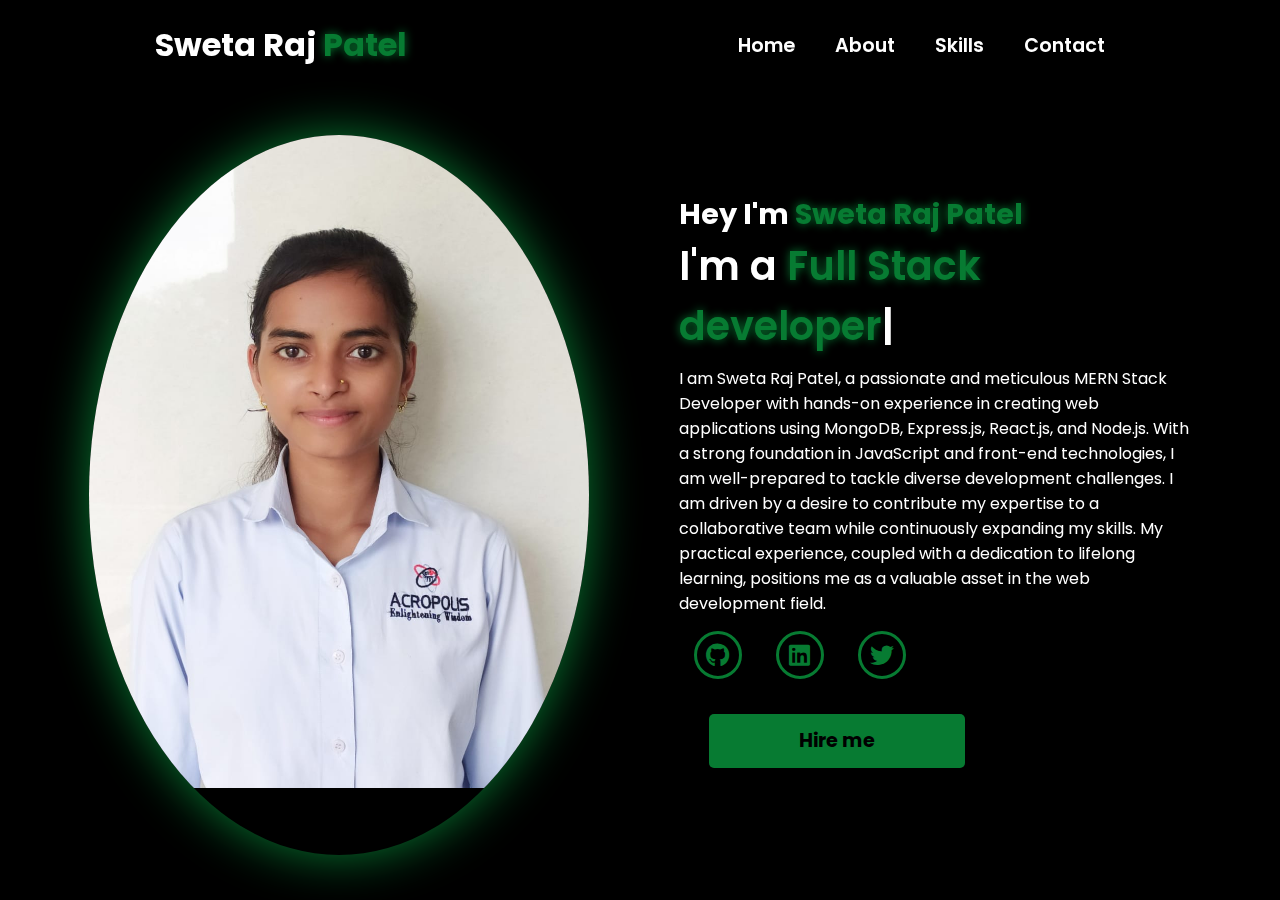
<file: index.html>
<!DOCTYPE html>
<html lang="en">
<head>
    <meta charset="UTF-8">
    <meta name="viewport" content="width=device-width, initial-scale=1.0">
    <link rel="stylesheet" href="https://cdnjs.cloudflare.com/ajax/libs/font-awesome/6.5.1/css/all.min.css">
    <link rel="stylesheet" href="https://unpkg.com/aos@next/dist/aos.css" />
    <link rel="stylesheet" href="style.css">
    <title>Sweta Portfolio</title>
</head>
<body>
    <nav>
        <div class="nav-container">
            <div class="logo" data-aos="zoom-in" data-aos-duration="1500">
                Sweta Raj <span>Patel</span>
            </div>
            <div class="links">
                <div class="link" data-aos="fade-up" data-aos-duration="1500" data-aos-delay="100"><a href="/">Home</a></div>
                <div class="link" data-aos="fade-up" data-aos-duration="1500" data-aos-delay="200"><a href="about.html">About</a></div>
                <div class="link" data-aos="fade-up" data-aos-duration="1500" data-aos-delay="300"><a href="skill.html">Skills</a></div>
                <div class="link" data-aos="fade-up" data-aos-duration="1500" data-aos-delay="500"><a href="contact.html">Contact</a></div>
        </div>
        <i class="fa-solid fa-bars hamburg" onclick="hamburg()"></i>
    </div>
        <div class="dropdown">
            <div class="links">
                <a href="#">Home</a>
                <a href="#">About</a>
                <a href="#">Skills</a>
                <a href="#">Contact</a>
                <i class="fa-solid fa-xmark cancel" onclick="cancel()"></i>
            </div>
        </div>
    </nav>
    <section>
        <div class="main-container">
            <div class="image" data-aos="zoom-out" data-aos-duration="3000">
                <img src="srpprofessional.jpg" alt="">
            </div>
            <div class="content">
                <h1 data-aos="fade-left" data-aos-duration="1500" data-aos-delay="700">Hey I'm <span>Sweta Raj Patel</span></h1>
                <div class="typewriter" data-aos="fade-right" data-aos-duration="1500" data-aos-delay="900">I'm a <span class="typewriter-text">Full Stack developer</span><label for="">|</label></div>
                <p data-aos="flip-down" data-aos-duration="1500" data-aos-delay="1100">I am Sweta Raj Patel, a passionate and meticulous MERN Stack Developer with hands-on experience in creating web applications using MongoDB, Express.js, React.js, and Node.js. With a strong foundation in JavaScript and front-end technologies, I am well-prepared to tackle diverse development challenges. I am driven by a desire to contribute my expertise to a collaborative team while continuously expanding my skills. My practical experience, coupled with a dedication to lifelong learning, positions me as a valuable asset in the web development field.</p>
                <div class="social-links">
                    <a href="https://github.com/Swetarajpatel281" data-aos="fade-up" data-aos-duration="1500" data-aos-delay="1300"><i class="fa-brands fa-github"></i></a>
                    <a href="https://www.linkedin.com/in/sweta-raj-patel-705314259" data-aos="fade-up" data-aos-duration="1500" data-aos-delay="1500"><i class="fa-brands fa-linkedin"></i></a>
                    <a href="https://x.com/home" data-aos="fade-up" data-aos-duration="1500" data-aos-delay="1600"><i class="fa-brands fa-twitter"></i></a>
                </div>
                <div class="btn" data-aos="zoom-in" data-aos-duration="1500" data-aos-delay="1800">
                    <button class="hire-btn"><a href="contact.html">Hire me</a></button>
                </div>
            </div>
        </div>
    </section>
    <script src="https://unpkg.com/aos@next/dist/aos.js"></script>
    <script>
      AOS.init({offset:0});
    </script>
    <script src="index.js"></script>
</body>
</html>
</file>
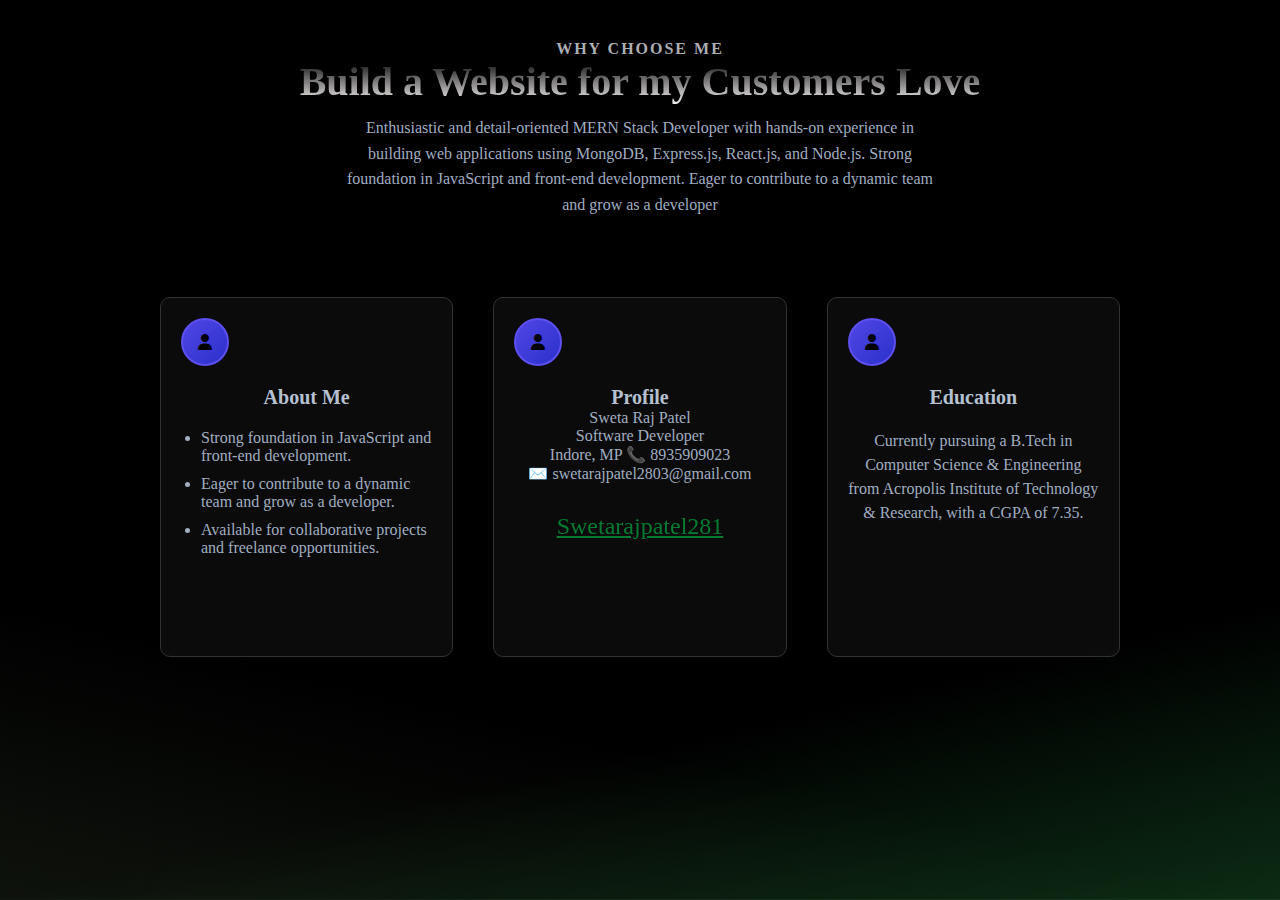
<file: about.html>
<!DOCTYPE html>
<html lang="en">
<head>
    <meta charset="UTF-8">
    <meta name="viewport" content="width=device-width, initial-scale=1.0">
    <link rel="stylesheet" href="https://cdnjs.cloudflare.com/ajax/libs/font-awesome/6.5.1/css/all.min.css">
    <link rel="stylesheet" href="https://unpkg.com/aos@next/dist/aos.css" />
    <link rel="stylesheet" href="about.css">
    <title>about</title>
</head>
<body>
    <div class="main">
        <section id="features" class="features-section">
            
            <div class="section-heading">
                <span class="section-subtitle">Why choose Me</span>
                <h2 class="section-title">Build a Website for my Customers Love</h2>
                <p class="section-description">
                    Enthusiastic and detail-oriented MERN Stack Developer with hands-on experience in
                    building web applications using MongoDB, Express.js, React.js, and Node.js. Strong
                    foundation in JavaScript and front-end development. Eager to contribute to a dynamic team
                    and grow as a developer
                </p>
            </div>
    
            <div class="features-grid">
                <div class="feature-item">
                    <div class="feature-icon">
                        <i class="fas fa-user"></i>
                    </div>
                    <h3 class="feature-title">About Me</h3>
                    <ul class="about-list">
                        <li>Strong foundation in JavaScript and front-end development.</li>
                        <li>Eager to contribute to a dynamic team and grow as a developer.</li>
                        <li>Available for collaborative projects and freelance opportunities.</li>
                    </ul>
                </div>
    
                <div class="feature-item about-me">
                    <div class="feature-icon">
                        <i class="fas fa-user"></i>
                    </div>
                  
                    <h3 class="feature-title">Profile</h3>
                   
                    <div class="profile">
                        <p>
                            Sweta Raj Patel
                            <br>
                          Software Developer
                          <br>
                          Indore, MP
                         📞 8935909023
                         <br>
                         ✉️ swetarajpatel2803@gmail.com
                         <br>
                            <a href="https://github.com/Swetarajpatel281" data-aos="fade-up" data-aos-duration="1500" data-aos-delay="1300">
                            <p> Swetarajpatel281</p> </a>
                        
                         </p>
                    </div>
                   
                </div>
    
                <div class="feature-item">
                    <div class="feature-icon">
                        <i class="fas fa-user"></i>
                    </div>
                    <h3 class="feature-title">Education</h3>
                    <p class="feature-description">
                        Currently pursuing a B.Tech in Computer Science & Engineering from Acropolis Institute of Technology & Research, with a CGPA of 7.35.
                    </p>
                </div>
            </div>
    
            <div class="background-gradient-left"></div>
            <div class="background-gradient-right"></div>
            
        </section>
    </div>
    <script src="https://unpkg.com/aos@next/dist/aos.js"></script>
    <script>
      AOS.init({offset:0});
    </script>
    
     <script src="index.js"></script>
</body>
</html>
</file>
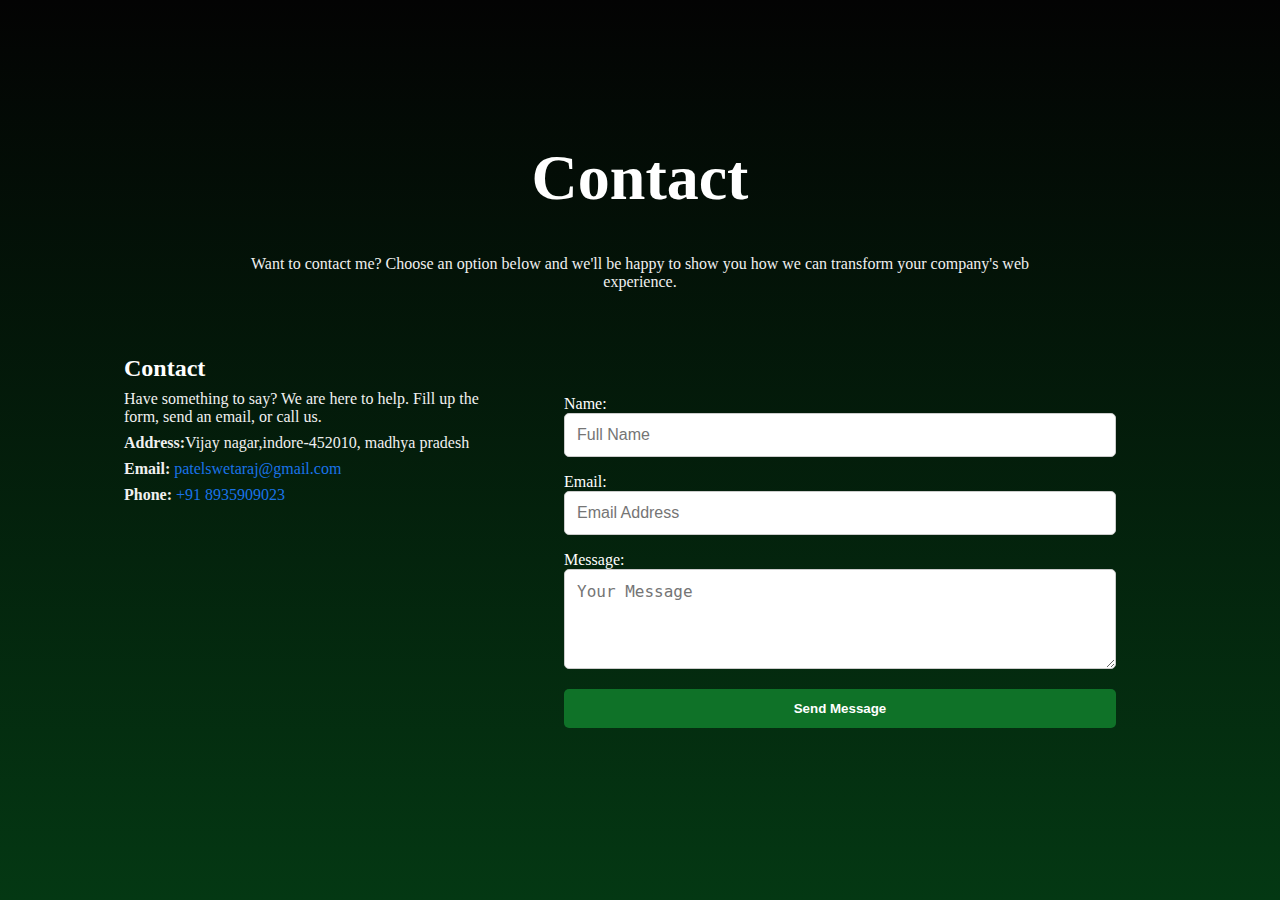
<file: contact.html>
<!DOCTYPE html>
<html>
  <head>
    <meta charset="utf-8">
    <meta http-equiv="X-UA-Compatible" content="IE=edge">
    <title>Contact</title>
    <meta name="description" content="">
    <meta name="viewport" content="width=device-width, initial-scale=1">
    <link rel = "stylesheet" href = "contact.css">
  </head>
  <body>
   
    <div class="contact-section" id="contact">
        <div class="contact-header">
            <h2>Contact</h2>
            <p>
                Want to contact me? Choose an option below and we'll be happy to show you how we can transform your company's web experience.
            </p>
        </div>
        <div class="contact-content">
            <div class="contact-info">
                <h2>Contact</h2>
                <p>Have something to say? We are here to help. Fill up the form, send an email, or call us.</p>
                <div class="contact-details">
                    <p><strong>Address:</strong>Vijay nagar,indore-452010, madhya pradesh</p>
                    <p><strong>Email:</strong> <a href="mailto:hello@company.com">patelswetaraj@gmail.com</a></p>
                    <p><strong>Phone:</strong> <a href="tel:9999999999">+91 8935909023</a></p>
                </div>
            </div>
            <div class="contact-form">
                <form>
                   
                    <input type="hidden" name="botcheck">
                    <div class="form-group">
                        <p>Name:</p>
                        <input type="text" placeholder="Full Name" name="name" required>
                    </div>
                    <div class="form-group">
                        <p>Email:</p>
                        <input type="email" placeholder="Email Address" name="email" required>
                    </div>
                    <div class="form-group">
                       <p> Message:</p>
                        <textarea placeholder="Your Message" name="message" required></textarea>
                    </div>
                    <button type="submit">Send Message</button>
                </form>
            </div>
        </div>
    </div>
    
    <script src="index.js"></script>
  </body>
</html>
</file>
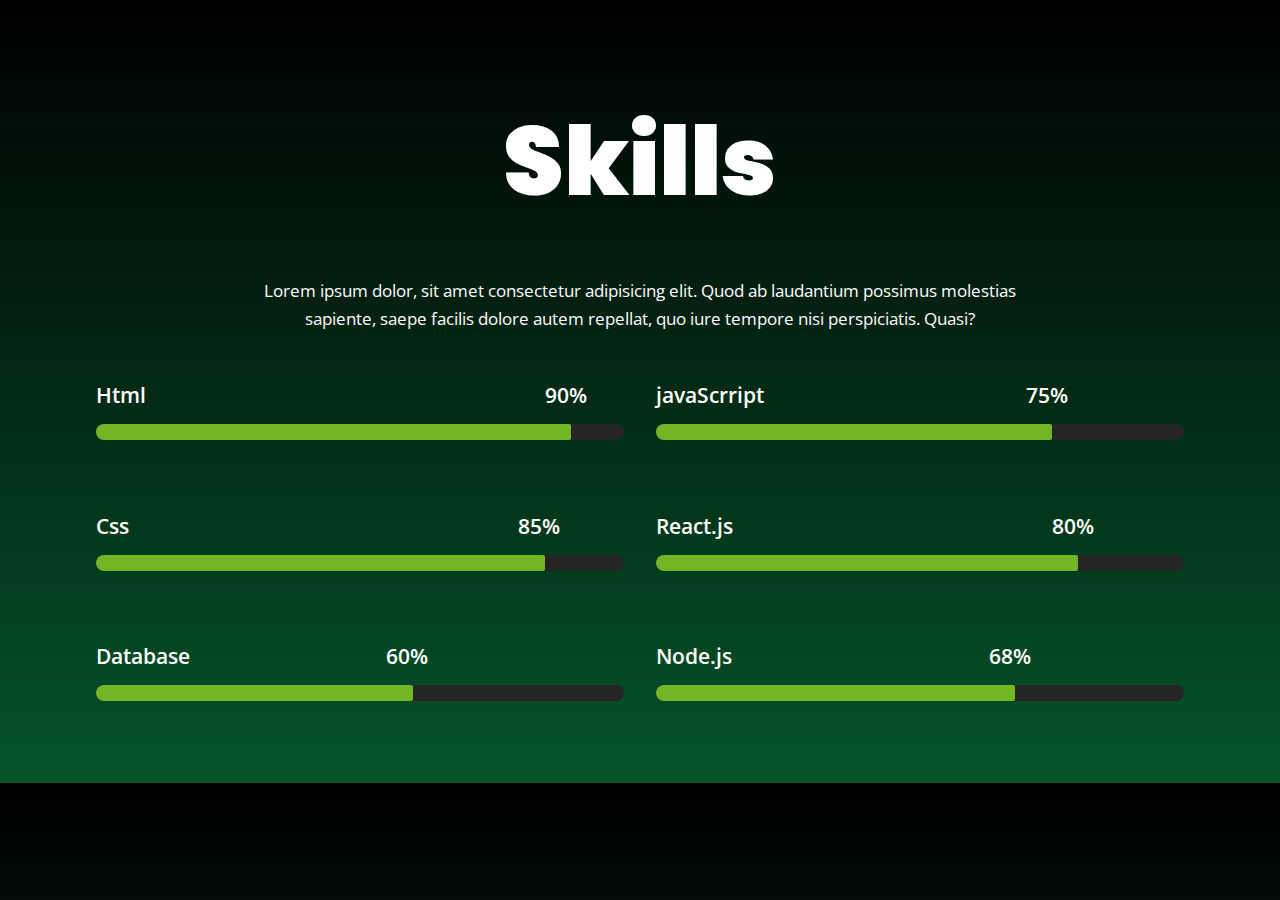
<file: skill.html>
<!DOCTYPE html>
<html>
  <head>
    <meta charset="utf-8">
    <meta http-equiv="X-UA-Compatible" content="IE=edge">
    <title>Skills</title>
    <meta name="description" content="">
    <meta name="viewport" content="width=device-width, initial-scale=1">
    <!-- utility css file -->
    <link rel="stylesheet" href="utility.css">
    <!-- style css file -->
    <link rel = "stylesheet" href = "skill.css">
    <!-- fontawesome cdn -->
    <link rel="stylesheet" href="https://cdnjs.cloudflare.com/ajax/libs/font-awesome/5.15.1/css/all.min.css" integrity="sha512-+4zCK9k+qNFUR5X+cKL9EIR+ZOhtIloNl9GIKS57V1MyNsYpYcUrUeQc9vNfzsWfV28IaLL3i96P9sdNyeRssA==" crossorigin="anonymous" />
    <!-- google fonts -->
    <link href="https://fonts.googleapis.com/css2?family=Open+Sans:wght@300;400;600;700;800&family=Poppins:wght@200;300;400;500;600;700;800;900&display=swap" rel="stylesheet">
  </head>
  <body>
      <!-- skills page -->
    <section class = "skills container">
      <div class = "title">
        <h2>skills</h2>
      </div>

      <p class = "text">Lorem ipsum dolor, sit amet consectetur adipisicing elit. Quod ab laudantium possimus molestias sapiente, saepe facilis dolore autem repellat, quo iure tempore nisi perspiciatis. Quasi?</p>

      <div class = "row">
        <div class = "item">
          <div class = "item-text">
            <span>Html</span>
            <span class = "w-90">90%</span>
          </div>
          <div class = "progress">
            <div class = "progress-bar w-90"></div>
          </div>
        </div>

        <div class = "item">
          <div class = "item-text">
            <span>javaScrript</span>
            <span class = "w-75">75%</span>
          </div>
          <div class = "progress">
            <div class = "progress-bar w-75"></div>
          </div>
        </div>

        <div class = "item">
          <div class = "item-text">
            <span>Css</span>
            <span class = "w-85">85%</span>
          </div>
          <div class = "progress">
            <div class = "progress-bar w-85"></div>
          </div>
        </div>

        <div class = "item">
          <div class = "item-text">
            <span>React.js</span>
            <span class = "w-80">80%</span>
          </div>
          <div class = "progress">
            <div class = "progress-bar w-80"></div>
          </div>
        </div>

        <div class = "item">
          <div class = "item-text">
            <span>Database</span>
            <span class = "w-60">60%</span>
          </div>
          <div class = "progress">
            <div class = "progress-bar w-60"></div>
          </div>
        </div>

        <div class = "item">
          <div class = "item-text">
            <span>Node.js</span>
            <span class = "w-68">68%</span>
          </div>
          <div class = "progress">
            <div class = "progress-bar w-68"></div>
          </div>
        </div>
      </div>
    </section>
    <script src="index.js"></script>
  </body>
</html>
</file>
<file: style.css>
@import url('https://fonts.googleapis.com/css2?family=Poppins:wght@100;200;300;400;500;600&display=swap');

*{
    padding: 0;
    margin: 0;
    font-family: 'Poppins', sans-serif;
    box-sizing: border-box;
}

body{
    width: 100%;
    height: 100vh;
    overflow: hidden;
    background-color: black;
}

nav{
    width: 100%;
    height: 10vh;
    position: sticky;
}

.nav-container{
    width: 100%;
    height: 100%;
    display: flex;
    justify-content: space-around;
    align-items: center;
}

.logo{
    color: white;
    font-size: 2rem;
    font-weight: bold;
}

.logo span{
    color: #077b32;
    text-shadow: 0 0 10px #077b32;
}

.hamburg,
.cancel{
    cursor: pointer;
    position: absolute;
    right: 15px;
    top: 10px;
    color: white;
    display: none;
    font-size: clamp(2.5rem, 0.5rem + 5vw, 3rem);
}

.nav-container .links{
    display: flex;
}

.nav-container .links a{
    position: relative;
    font-size: 1.2rem;
    color: white;
    margin: 0 20px;
    text-decoration: none;
    font-weight: 550;
    transition: 0.3s linear;
}

.nav-container .links a::before{
    position: absolute;
    content: "";
    bottom: -3px;
    left: 0;
    width: 0%;
    height: 3px;
    background-color: #077b32;
    transition: 0.2s linear;
}

.nav-container .links a:hover::before{
    width: 100%;
}

.nav-container .links a:hover{
    color: #077b32;
}

.dropdown{
    z-index: 100;
    position: absolute;
    top: 0;
    transform: translateY(-500px);
    width: 100%;
    height: auto;
    backdrop-filter: blur(4px) brightness(40%);
    box-shadow:  0 0 20px black;
    transition: 0.2s linear;
}

.dropdown .links a{
    display: flex;
    color: white;
    text-decoration: none;
    justify-content: center;
    padding: 15px 0;
    align-items: center;
    transition: 0.2s linear;
}

.dropdown .links a:hover{
    background-color: #077b32;
}

section{
    width: 100%;
    height: 90vh;
}

.main-container{
    width: 100%;
    height: 100%;
    display: flex;
    justify-content: space-evenly;
    align-items: center;
}

.main-container .image{
    width: 500px;
    height: 80vh;
    border-radius: 100%;
    overflow: hidden;
    box-shadow: 0 0 50px #077b32;
}

.main-container .image img{
    width: 100%;
}

.main-container .image:hover{
    animation: animate 1.5s ease-in-out infinite;
}

@keyframes animate {
    0%{
        scale: 1;
    }
    
    50%{
        scale: 1.05;
    }
    
    100%{
        scale: 1;
    }
}

.main-container .content{
    color: white;
    width: 40%;
    min-height: 100px;
}

.content h1{
    font-size: clamp(1rem, 1rem + 5vw, 1.8rem);
}

.content h1 span{
    color: #077b32;
    text-shadow: 0  0 10px #077b32;
}

.content .typewriter{
    font-size: clamp(1rem, 1rem + 5vw, 2.5rem);
    font-weight: 600;
}

.content .typewriter-text{
    color: #077b32;
    text-shadow: 0 0 10px hsl(142, 89%, 25%);
}

.content p{
    font-size: clamp(0.4rem , 0.2rem + 9vw, 1rem);
    margin: 10px 0;
}

.social-links i{
    display: inline-flex;
    justify-content: center;
    align-items: center;
    width: 3rem;
    height: 3rem;
    background-color: transparent;
    border: 0.2rem solid #077b32;
    border-radius: 50%;
    color: #077b32;
    margin: 5px 15px;
    font-size: 1.5rem;
    transition: 0.2s linear;
}

.social-links i:hover{
    scale: 1.3;
    color: black;
    background-color: #077b32;
    filter: drop-shadow(0 0 10px #077b32);
}

.content button{
    width: 50%;
    height: 6vh;
    margin: 30px;
    background-color: #077b32;
    color: white;
    border: none;
    outline: none;
    font-size: 120%;
    font-weight: 700;
    border-radius: 5px;
    transition: 0.2s linear;
   
}
.hire-btn a{
    text-decoration: none;
    color: black;
}
.hire-btn a:hover{
    color: #077b32;
}

.content button:hover{
    scale: 1.1;
    color: #077b32;
    border: 2px solid #077b32;
    background-color: transparent;
    font-weight: 700;
    box-shadow: 0 0 40px #077b32;
}

@media (max-width:884px) {
    nav .logo{
        position: absolute;
        top: 16px;
        left: 15px;
        font-size: 1.5rem;
    }

    .main-container {
        display: flex;
        flex-direction: column;
    }

    .nav-container .links{
        display: none;
    }

    .hamburg,
    .cancel{
        display: block;
    }

    .main-container .content{
        width: 80%;
    }

    .social-links i{
        width: 2.5rem;
        height: 2.5rem;
        font-size: 1.5rem;
    }

    .main-container .image{
        z-index: -1;
        width: 50%;
        height: 60%;
    }
}

@media (max-width:440px){
    .main-container .image{
        width: 50%;
        height: 60%;
        margin-bottom: 0px;
    }

    .main-container .content{
        width: 80%;
    }

    .main-container button{
        margin-top: 15px;
    }
}
</file>
<file: about.css>
*{
    padding: 0;
    margin: 0;
    box-sizing: border-box;
}
.features-section {
    position:relative;
    padding: 40px;
    background-color: rgba(0, 0, 0, 1);
    height: 100vh;
   
    
}

.section-heading {
    text-align: center;
    max-width: 800px;
    margin: 0 auto;
}

.section-subtitle {
    color: #acafb4;
    margin-bottom: 15px;
    font-weight: 600;
    text-transform: uppercase;
    letter-spacing: 2px;
}

.section-title {
    font-size: 2.5rem;
    font-weight: bold;
    background: linear-gradient(to bottom, #000000, #fcf8f8);
    -webkit-background-clip: text;
    -webkit-text-fill-color: transparent;
}

.section-description {
    color: #a0aec0;
    font-weight: 500;
    max-width: 600px;
    margin: 10px auto;
    line-height: 1.6;
}

/* Grid Styles */
.features-grid {
    display: grid;
    grid-template-columns: repeat(1, 1fr);
    gap: 40px;
    margin-top: 60px;
    max-width: 1000px;
    margin-left: auto;
    margin-right: auto;
    padding: 20px;
}

@media (min-width: 640px) {
    .features-grid {
        grid-template-columns: repeat(2, 1fr);
    }
}

@media (min-width: 1024px) {
    .features-grid {
        grid-template-columns: repeat(3, 1fr);
    }
}

/* Individual Feature Item */
.feature-item {
    background-color: rgba(22, 22, 22, 0.5);
    border: 1px solid #333;
    padding: 20px;
    border-radius: 10px;
    text-align: center;
    box-shadow: 0 4px 10px rgba(0, 0, 0, 0.15);
    height: 40vh;
}

.feature-icon {
    margin-bottom: 20px;
    display: flex;
    justify-content: center;
    align-items: center;
    width: 48px;
    height: 48px;
    border-radius: 50%;
    background: linear-gradient(135deg, #5046e5, #2b31cb);
    border: 2px solid #5d4ff0;
}

.feature-title {
    color: #b5c1d0;
    margin-top: 20px;
    font-size: 1.25rem;
    font-weight: 600;
}

.feature-description {
    color: #a0aec0;
    font-weight: 400;
    margin: 20px 0;
    line-height: 1.5;
}

/* About Me Section */
.about-me .feature-icon {
    background: linear-gradient(135deg, #5046e5, #2b31cb);
    border-color: #5d4ff0;
}

.about-list {
    color: #a0aec0;
    margin-top: 20px;
    text-align: left;
    list-style-type: disc;
    margin-left: 20px;
}

.about-list li {
    margin-bottom: 10px;
}
.profile{
    color: #a0aec0;
}
.profile a{
    display: inline-flex;
    justify-content: center;
    align-items: center;
    width: 3rem;
    height: 1rem;
    background-color: transparent;
    color: #077b32;
    margin: 5px 15px;
    font-size: 1.5rem;
    transition: 0.2s linear;
}

.profile a:hover{
    scale: 1.3;
    color: black;
    background-color: #24c45f;
    cursor: pointer;
}

/* Background Gradients */
.background-gradient-left {
    position: absolute;
    bottom: 0;
    left: 0;
    height: 33%;
    width: 100%;
    background-image: linear-gradient(to right top, rgba(73, 94, 61, 0.2), transparent 50%, transparent 100%);
    border-bottom: 1px solid rgba(78, 113, 81, 0.2);
}

.background-gradient-right {
    position: absolute;
    bottom: 0;
    right: 0;
    height: 33%;
    width: 100%;
    background-image: linear-gradient(to left top, rgba(26, 96, 45, 0.456), transparent 50%, transparent 100%);
}
</file>
<file: contact.css>
* {
    margin: 0;
    padding: 0;
    box-sizing: border-box;
}

/* Full-screen Contact Section */
.contact-section {
    min-height: 100vh; /* Full-screen height */
    background: linear-gradient(to bottom, #030303, #043813); /* Green gradient from top to bottom */
    color: white;
    display: flex;
    flex-direction: column;
    justify-content: center;
    align-items: center;
    padding: 2rem;
}

.contact-header h2 {
    text-align: center;
    font-size: 4rem;
    font-weight: bold;
    padding: 1.5rem;
    color: #fff;
}

.contact-header p {
    font-size: 1rem;
    color: #f0f0f0;
    max-width: 800px;
    margin: 1rem auto;
    text-align: center;
}

.contact-content {
    display: flex;
    flex-wrap: wrap;
    margin-top: 2rem;
    justify-content: center;
    width: 100%;
    max-width: 1200px;
}

.contact-info {
    max-width: 400px;
    color: white;
    text-align: left;
    padding: 1rem;
}

.contact-info h2 {
    font-size: 1.5rem;
    font-weight: bold;
}

.contact-info p {
    margin-top: 0.5rem;
    color: #f0f0f0;
}

.contact-details p {
    margin-top: 0.5rem;
}

.contact-details a {
    color: #1a73e8;
    text-decoration: none;
}

.contact-form {
    width: 50%;
    margin: 2rem;
    padding: 1.5rem;
    border-radius: 8px;
}

.contact-form form {
    display: flex;
    flex-direction: column;
}

.form-group {
    margin-bottom: 1rem;
}

.form-group input,
.form-group textarea {
    width: 100%;
    padding: 0.75rem;
    border: 1px solid #ccc;
    border-radius: 5px;
    font-size: 1rem;
    color: black;
    background-color: #fff;
    transition: border 0.3s;
}

.form-group input:focus,
.form-group textarea:focus {
    border-color: #1a73e8;
    outline: none;
}

textarea {
    min-height: 100px;
    resize: vertical;
}

/* Submit Button */
button[type="submit"] {
    padding: 0.75rem;
    background-color: rgb(15, 114, 40);
    color: #fff;
    border: none;
    border-radius: 5px;
    font-weight: bold;
    cursor: pointer;
    transition: background 0.3s;
}

button[type="submit"]:hover {
    background-color: black;
    color: rgb(30, 86, 25);
}

@media screen and (max-width: 768px) {
    .contact-form {
        width: 500px;
    }
}
</file>
<file: utility.css>
/* setup and common stylings */
:root{
    --poppins: 'Poppins', sans-serif;
    --sans: 'Open Sans', sans-serif;
    --green: #72b626;
    --black: #111;
    --nero: #252525;
    --transition: all 0.4s ease;
}
*{
    box-sizing: border-box;
    padding: 0;
    margin: 0;
    font-family: var(--sans);
}
body{
    color: #fff;
    line-height: 1.5;
    background: var(--black);
    overflow-x: hidden;
}
a{
    color: #fff;
    text-decoration: none;
}
img{
    width: 100%;
    display: block;
}
ul li{
    list-style-type: none;
}
h1, h2, h3, h4, h5, h6, p{
    padding: 0.6rem 0;
}

/* button */
.btn{
    border: none;
    margin: 1rem 0;
    border-radius: 35px;
    background: var(--green);
    font-size: 0.9rem;
    text-transform: uppercase;
    padding: 1rem 1.5rem;
    font-weight: 700;
    letter-spacing: 2px;
    display: inline-block;
    cursor: pointer;
    transition: var(--transition);
}
.btn:hover{
    opacity: 0.7;
}

.text{
    font-size: 1.05rem;
    color: #d0d0d0;
    line-height: 1.7;
}

/* title */
.title{
    position: relative;
}
.title > h2{
    font-size: 3rem;
    font-family: var(--poppins);
    text-align: center;
    text-transform: capitalize;
    font-weight: 900;
    color: var(--nero);
}
.title div{
    position: absolute;
    top: 50%;
    left: 50%;
    text-align: center;
    width: 100%;
    transform: translate(-50%, -50%);
}
.title div h2{
    text-transform: capitalize;
    font-size: 2rem;
    font-family: var(--poppins);
    font-weight: 800;
}
.container{
    width: 90vw;
    margin: 0 auto;
}

@media screen and (min-width: 500px){
    .title > h2{
        font-size: 6rem;
    }
    .title div h2{
        font-size: 3rem;
    }
}

@media screen and (min-width: 992px){
    .container{
        width: 88vw;
    }
}
@media screen and (min-width: 1200px){
    .container{
        width: 85vw;
    }
}

/* animation and transition stopper styling */
.resize-animation-stopper *{
    animation: none !important;
    transition: none !important;
}
</file>
<file: skill.css>
*{
  padding: 0;
  margin: 0;
  box-sizing: border-box;
}
body,html{
  width: 100%;
  height:screen;
  background: linear-gradient(to bottom, #000000, #04542a);
  -webkit-background-clip: text;
  -webkit-text-fill-color: white;
}

/* #### SKILLS PAGE #### */
.skills{
  padding: 5rem 0 2.5rem 0;
}
.skills > .text{
  width: 70%;
  margin: 1.5rem auto;
  text-align: center;
}
.skills .row{
  margin: 1rem 0;
}
.skills .item{
  padding: 0.5rem 0;
  margin: 0.3rem 0;
}
.skills .item-text{
  display: flex;
  justify-content: flex-start;
  font-weight: 600;
  font-size: 1.3rem;
  position: relative;
}
.skills .item-text span:last-child{
  position: absolute;
}
.skills .item-text .w-90{
  margin-left: 85%;
}
.skills .item-text .w-75{
  margin-left: 70%;
}
.skills .item-text .w-85{
  margin-left: 80%;
}
.skills .item-text .w-80{
  margin-left: 75%;
}
.skills .item-text .w-60{
  margin-left: 55%;
}
.skills .item-text .w-68{
  margin-left: 63%;
}
.progress{
  margin: 0.8rem 0;
  border-radius: 10px;
  height: 16px;
  width: 100%;
  background-color: var(--nero);
  overflow: hidden;
}
.progress-bar{
  background: var(--green);
  height: 100%;
  border-top-right-radius: 2px;
  border-bottom-right-radius: 2px;
}
.progress-bar.w-90{
  width: 90%;
}
.progress-bar.w-75{
  width: 75%;
}
.progress-bar.w-85{
  width: 85%;
}
.progress-bar.w-80{
  width: 80%;
}
.progress-bar.w-60{
  width: 60%;
}
.progress-bar.w-68{
  width: 68%;
}
/* #### Media Queries #### */

@media screen and (min-width: 768px){
 
  /* skills page */
  .skills .row{
      display: grid;
      grid-template-columns: repeat(2, 1fr);
      grid-gap: 2rem;
  }

}
</file>
